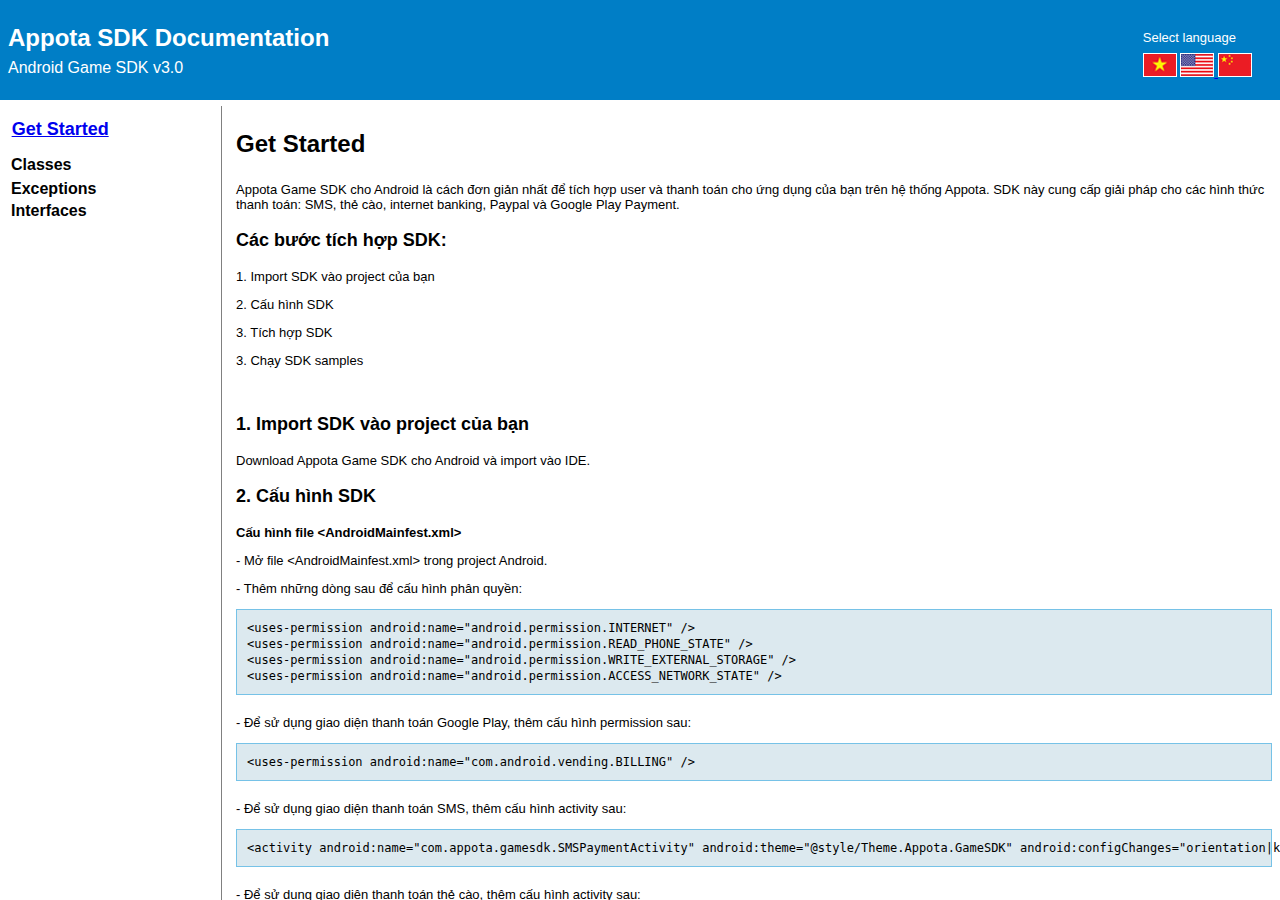
<file: docs/index.html>
﻿<!DOCTYPE html PUBLIC "-//W3C//DTD XHTML 1.0 Transitional//EN" "http://www.w3.org/TR/xhtml1/DTD/xhtml1-transitional.dtd">
<html xmlns="http://www.w3.org/1999/xhtml">

<head>
<meta content="text/html; charset=utf-8" http-equiv="Content-Type" />
<script>
window.location.href = "vn/index.html";
</script>
</head>

<body>

</body>

</html>
</file>
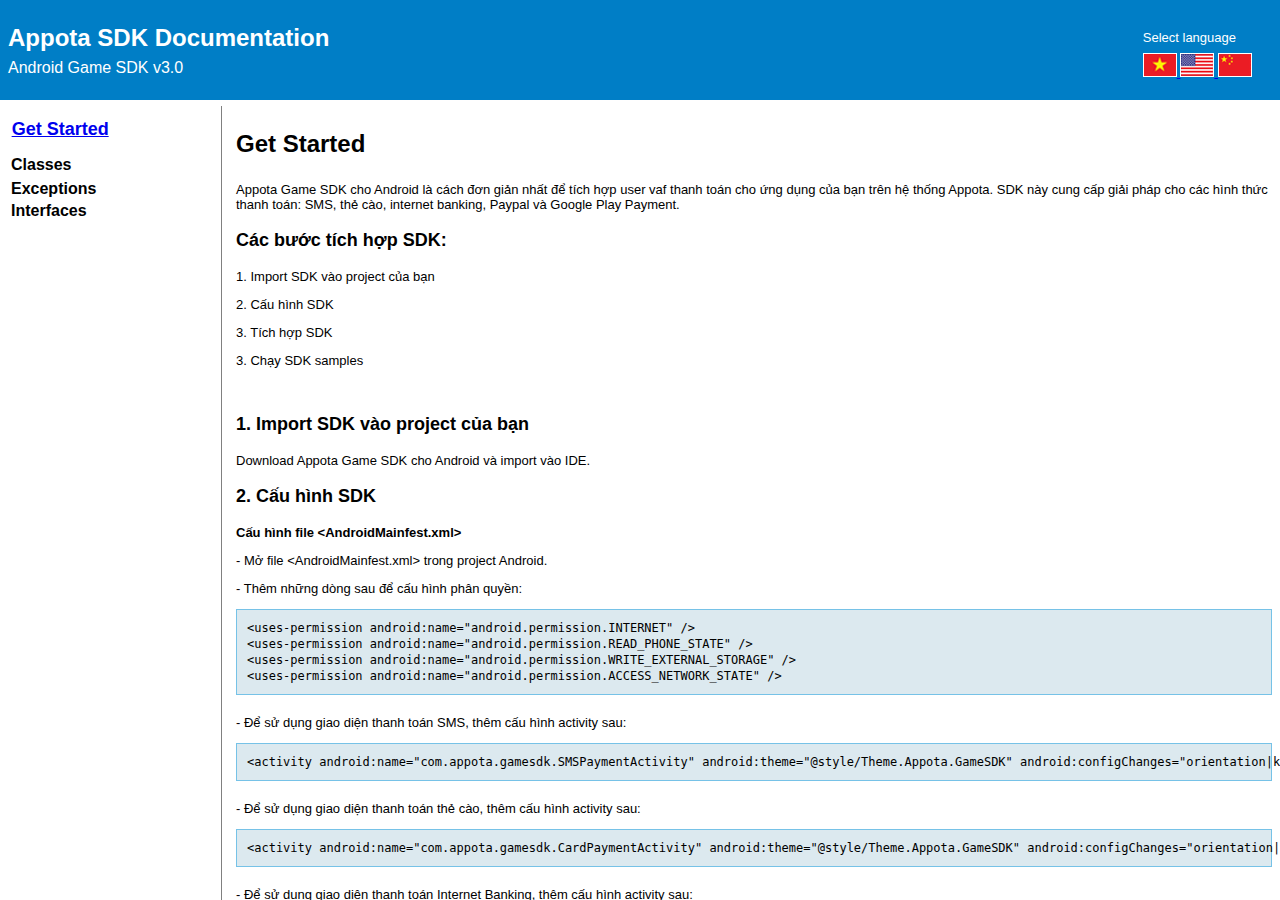
<file: docs/cn/index.html>
﻿<html>

<head>
<title>Appota Payment SDK</title>
</head>

<frameset rows="100,*">
	<frame name="banner" noresize="noresize" scrolling="no" src="Banner.html" frameborder="0">
	<frameset cols="222,*">
		<frame name="contents" src="Indexes.html" frameborder="0" style="border-right:thin gray solid;">
		<frame name="main" src="GetStarted.html" frameborder="0">
	</frameset>
	<noframes>
	<body>

	<p>This page uses frames, but your browser doesn't support them.</p>

	</body>
	</noframes>
</frameset>

</html>
</file>
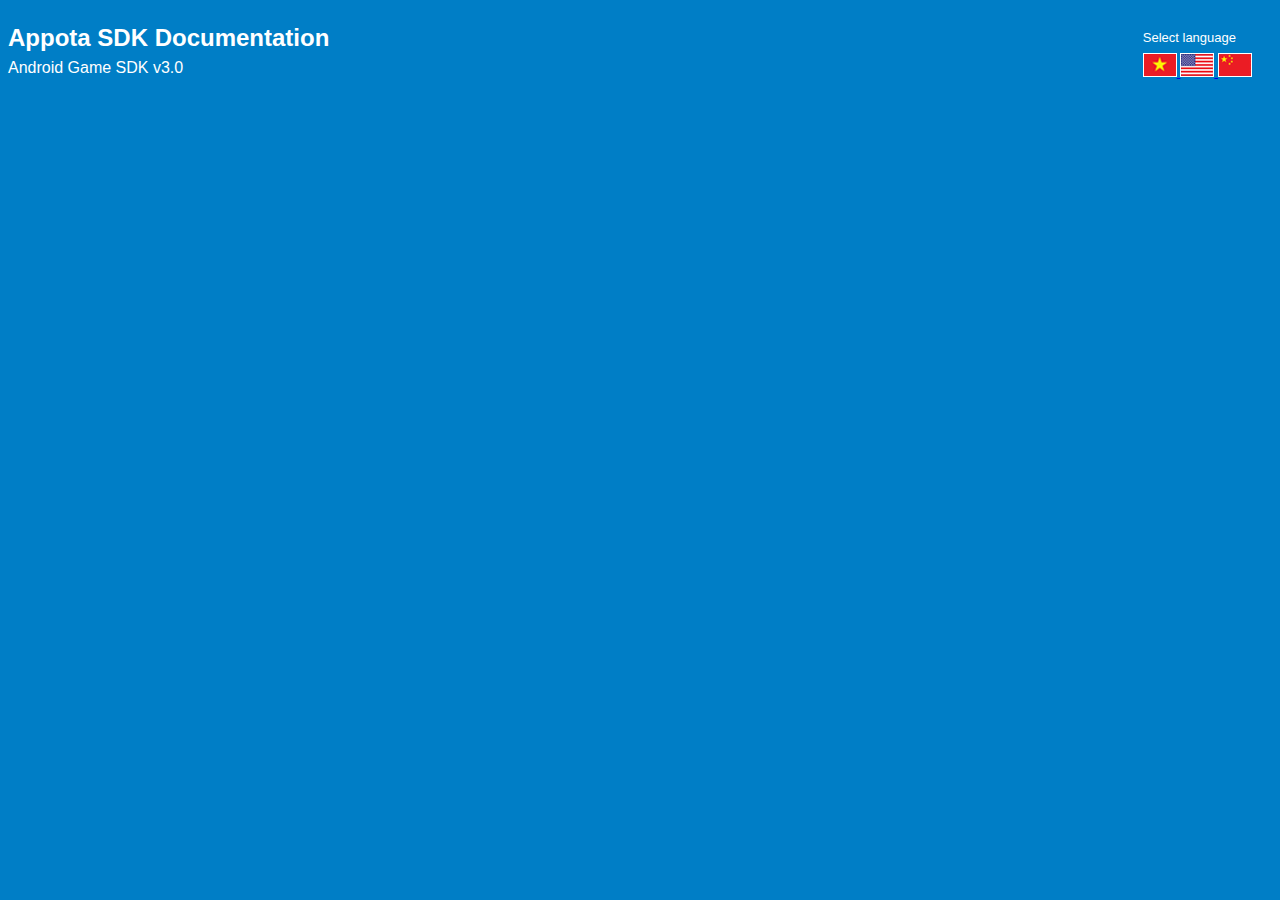
<file: docs/cn/Banner.html>
﻿<!DOCTYPE html PUBLIC "-//W3C//DTD XHTML 1.0 Transitional//EN" "http://www.w3.org/TR/xhtml1/DTD/xhtml1-transitional.dtd">
<html xmlns="http://www.w3.org/1999/xhtml">

<head>
<meta content="en-us" http-equiv="Content-Language" />
<meta content="text/html; charset=utf-8" http-equiv="Content-Type" />
<title>Appota Game SDK</title>
<style type="text/css">
.auto-style1 {
	font-size: x-large;
	color: #FFFFFF;
	margin-bottom: 7px;
}
.auto-style2 {
	font-size: medium;
	color: #FFFFFF;
	margin-top: 7px;
}
.auto-style3 {
	color: #FFFFFF;
}
</style>
<link href="../main.css" rel="stylesheet" type="text/css" />
</head>

<body style="background-color: #007ec6">

<p class="auto-style1" style="vertical-align: middle;"><strong>Appota SDK Documentation</strong></p>
<p class="auto-style2" style="vertical-align: middle;">Android Game SDK v3.0</p>

<div class="language">
	<span class="auto-style3">Select language</span><br/>
	<a href="../vn/index.html" target="_parent"><img class="flag" src="../images/flag_vn.png" alt="" /> </a>
	<a href="../en/index.html" target="_parent"><img class="flag" src="../images/flag_us.png" alt="" /> </a>
	<img class="flag" src="../images/flag_cn.png" alt="" />
</div>

</body>

</html>
</file>
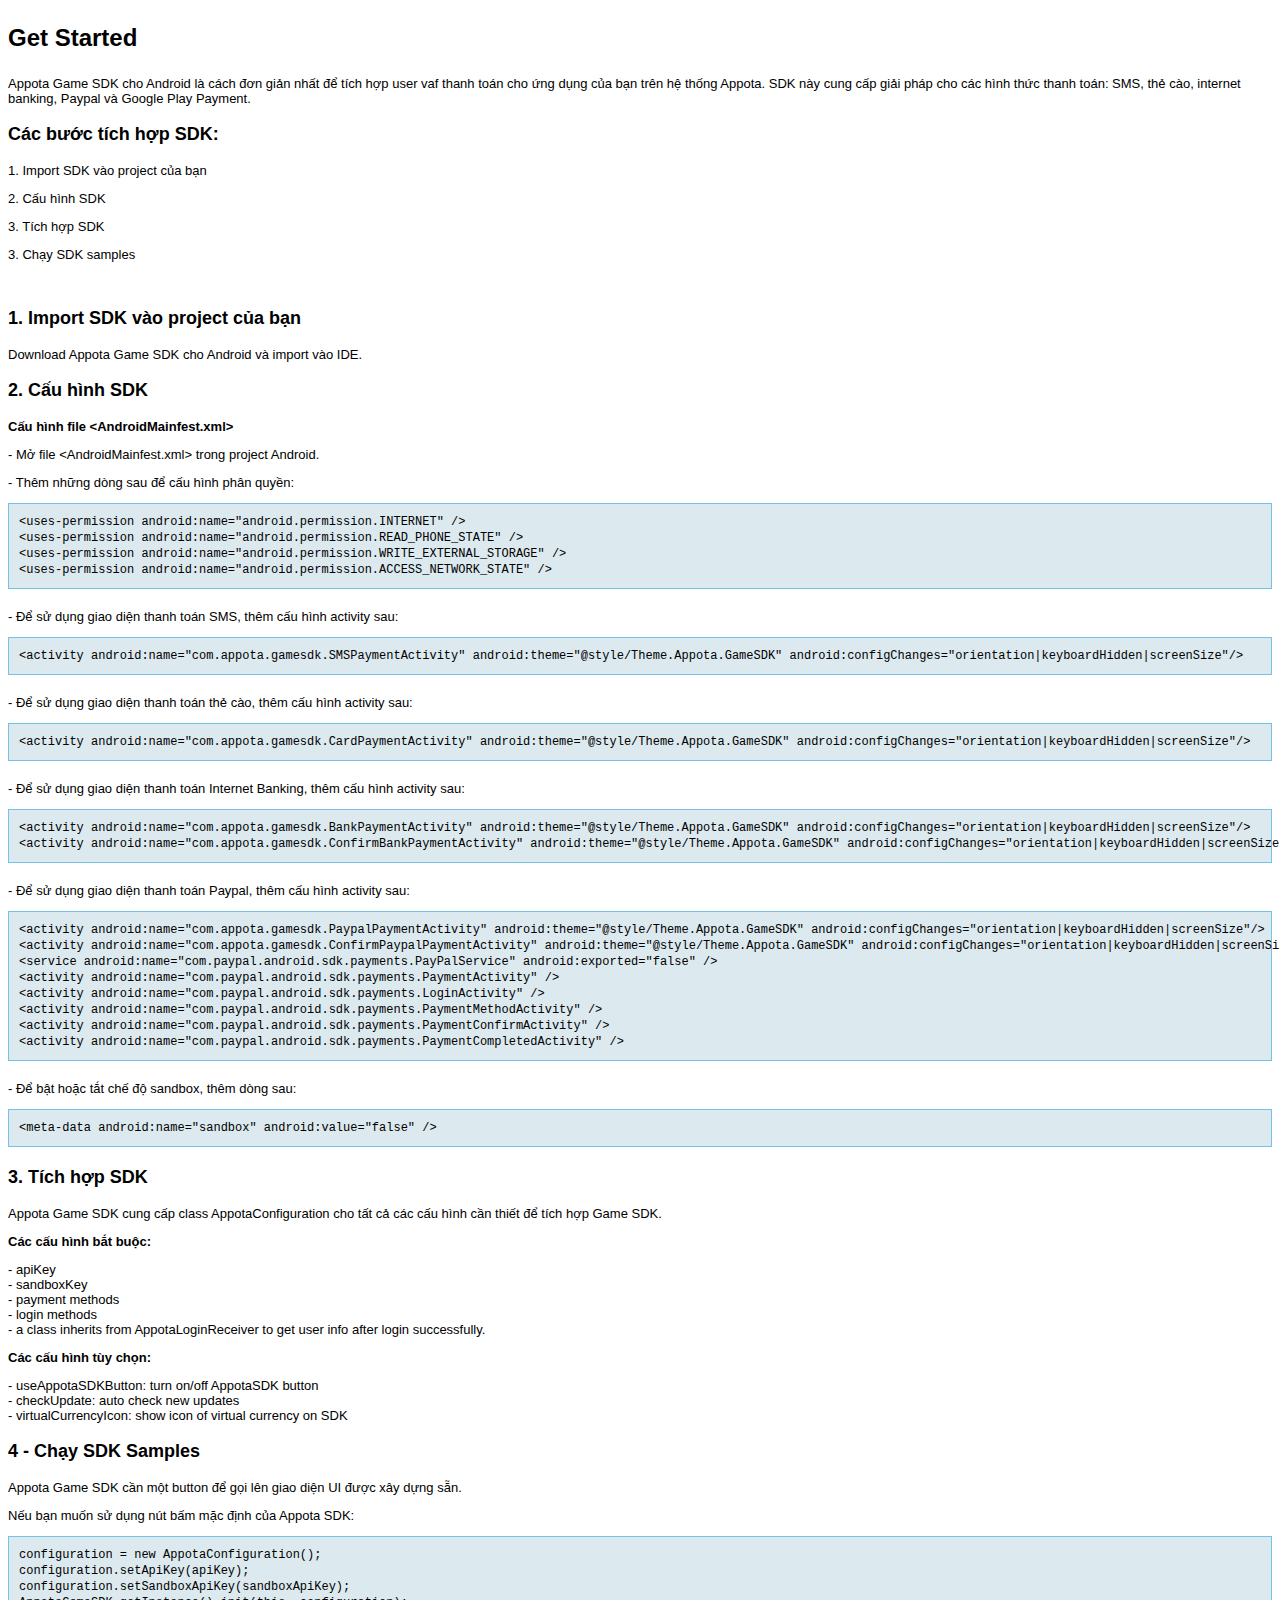
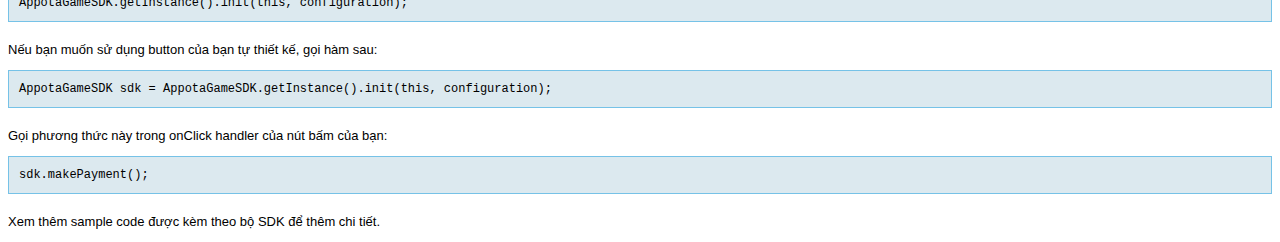
<file: docs/cn/GetStarted.html>
﻿<!DOCTYPE html PUBLIC "-//W3C//DTD XHTML 1.0 Transitional//EN" "http://www.w3.org/TR/xhtml1/DTD/xhtml1-transitional.dtd">
<html xmlns="http://www.w3.org/1999/xhtml">

<head>
<meta content="en-us" http-equiv="Content-Language" />
<meta content="text/html; charset=utf-8" http-equiv="Content-Type" />
<title>Android SDK - Get Started</title>
<style type="text/css">
.class_title {
	font-size: x-large;
}
.auto-style1 {
	font-size: large;
}
</style>
<link href="../main.css" rel="stylesheet" type="text/css" />
<link href="../code.css" rel="stylesheet" type="text/css" />
<script src="../rainbow.min.js"></script>
</head>

<body>

<p class="class_title"><strong>Get Started</strong></p>
<p>Appota Game SDK cho Android là cách đơn giản nhất để tích hợp user vaf thanh toán 
cho ứng dụng của bạn trên hệ thống Appota. SDK này cung cấp giải pháp cho các 
hình thức thanh toán: SMS, thẻ cào, internet banking, Paypal và Google Play 
Payment.</p>
<p class="auto-style1"><strong>Các bước tích hợp SDK:</strong></p>
<p>1. Import SDK vào project của bạn</p>
<p>2. Cấu hình SDK</p>
<p>3. Tích hợp SDK</p>
<p>3. Chạy SDK samples</p>
<p>&nbsp;</p>
<p class="auto-style1"><strong>1. Import SDK vào project của bạn</strong></p>
<p>Download Appota Game SDK cho Android và import vào IDE.</p>
<p class="auto-style1"><strong>2. Cấu hình SDK</strong></p>
<p><strong>Cấu hình file &lt;AndroidMainfest.xml&gt;</strong></p>
<p>- Mở file &lt;AndroidMainfest.xml&gt; trong project Android.</p>
<p>- Thêm những dòng sau để cấu hình phân quyền:</p>
<pre>&lt;uses-permission android:name="android.permission.INTERNET" /&gt;
&lt;uses-permission android:name="android.permission.READ_PHONE_STATE" /&gt;
&lt;uses-permission android:name="android.permission.WRITE_EXTERNAL_STORAGE" /&gt;
&lt;uses-permission android:name="android.permission.ACCESS_NETWORK_STATE" /&gt;</pre>
<p>- Để sử dụng giao diện thanh toán SMS, thêm cấu hình activity sau:</p>
<pre>&lt;activity android:name="com.appota.gamesdk.SMSPaymentActivity" android:theme="@style/Theme.Appota.GameSDK" android:configChanges="orientation|keyboardHidden|screenSize"/&gt;</pre>
<p>- Để sử dụng giao diện thanh toán thẻ cào, thêm cấu hình activity sau:</p>
<pre>&lt;activity android:name="com.appota.gamesdk.CardPaymentActivity" android:theme="@style/Theme.Appota.GameSDK" android:configChanges="orientation|keyboardHidden|screenSize"/&gt;</pre>
<p>- Để sử dụng giao diện thanh toán Internet Banking, thêm cấu hình activity 
sau:</p>
<pre>&lt;activity android:name="com.appota.gamesdk.BankPaymentActivity" android:theme="@style/Theme.Appota.GameSDK" android:configChanges="orientation|keyboardHidden|screenSize"/&gt;
&lt;activity android:name="com.appota.gamesdk.ConfirmBankPaymentActivity" android:theme="@style/Theme.Appota.GameSDK" android:configChanges="orientation|keyboardHidden|screenSize"/&gt;</pre>
<p>- Để sử dụng giao diện thanh toán Paypal, thêm cấu hình activity sau:</p>
<pre>&lt;activity android:name="com.appota.gamesdk.PaypalPaymentActivity" android:theme="@style/Theme.Appota.GameSDK" android:configChanges="orientation|keyboardHidden|screenSize"/&gt;
&lt;activity android:name="com.appota.gamesdk.ConfirmPaypalPaymentActivity" android:theme="@style/Theme.Appota.GameSDK" android:configChanges="orientation|keyboardHidden|screenSize"/&gt;
&lt;service android:name="com.paypal.android.sdk.payments.PayPalService" android:exported="false" /&gt;
&lt;activity android:name="com.paypal.android.sdk.payments.PaymentActivity" /&gt;
&lt;activity android:name="com.paypal.android.sdk.payments.LoginActivity" /&gt;
&lt;activity android:name="com.paypal.android.sdk.payments.PaymentMethodActivity" /&gt;
&lt;activity android:name="com.paypal.android.sdk.payments.PaymentConfirmActivity" /&gt;
&lt;activity android:name="com.paypal.android.sdk.payments.PaymentCompletedActivity" /&gt;</pre>
<p>- Để bật hoặc tắt chế độ sandbox, thêm dòng sau:</p>
<pre>&lt;meta-data android:name="sandbox" android:value="false" /&gt;</pre>

<p class="auto-style1"><strong>3. Tích hợp SDK</strong></p>
<p>Appota Game SDK cung cấp class AppotaConfiguration cho tất cả các cấu hình 
cần thiết để tích hợp Game SDK.</p>
<p><strong>Các cấu hình bắt buộc:</strong></p>
<p>- apiKey<br />
- sandboxKey<br />
- payment methods<br />
- login methods<br />
- a class inherits from AppotaLoginReceiver to get user info after login 
successfully.</p>
<p><strong>Các cấu hình tùy chọn:</strong></p>
<p>- useAppotaSDKButton: turn on/off AppotaSDK button<br />
- checkUpdate: auto check new updates<br />
- virtualCurrencyIcon: show icon of virtual currency on SDK</p>
<p class="auto-style1"><strong>4 - Chạy SDK Samples</strong></p>
<p>Appota Game SDK cần một button để gọi lên giao diện UI được xây dựng sẵn.</p>
<p>Nếu bạn muốn sử dụng nút bấm mặc định của Appota SDK:</p>
<pre>configuration = new AppotaConfiguration();
configuration.setApiKey(apiKey);
configuration.setSandboxApiKey(sandboxApiKey);
AppotaGameSDK.getInstance().init(this, configuration);</pre>

<p>Nếu bạn muốn sử dụng button của bạn tự thiết kế, gọi hàm sau:</p>
<pre>AppotaGameSDK sdk = AppotaGameSDK.getInstance().init(this, configuration);</pre>
<p>Gọi phương thức này trong onClick handler của nút bấm của bạn:</p>
<pre>sdk.makePayment();</pre>
<p>Xem thêm sample code được kèm theo bộ SDK để thêm chi tiết.</p>
</body>

</html>
</file>
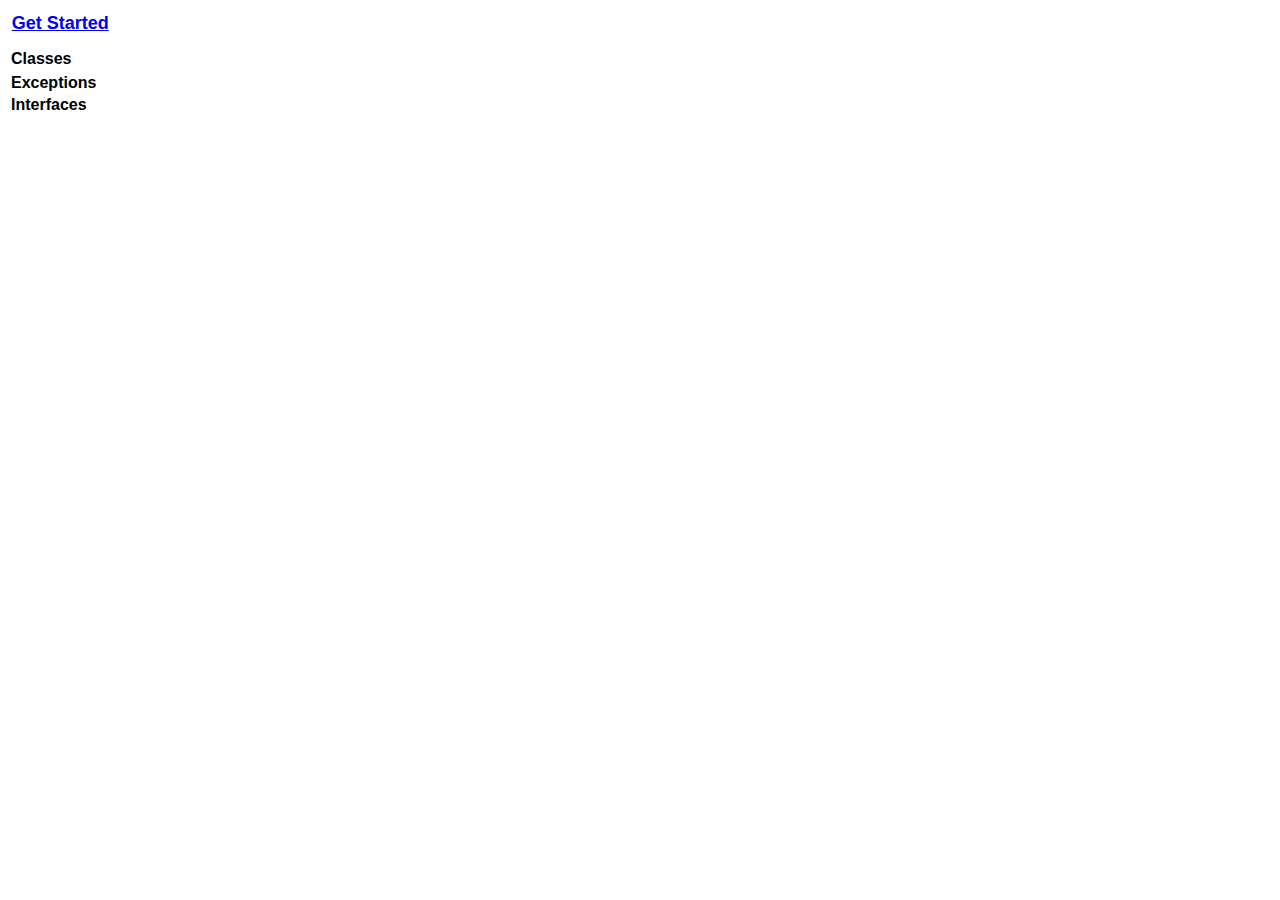
<file: docs/cn/Indexes.html>
﻿<!DOCTYPE html PUBLIC "-//W3C//DTD XHTML 1.0 Transitional//EN" "http://www.w3.org/TR/xhtml1/DTD/xhtml1-transitional.dtd">
<html xmlns="http://www.w3.org/1999/xhtml">

<head>
<meta content="en-us" http-equiv="Content-Language" />
<meta content="text/html; charset=utf-8" http-equiv="Content-Type" />
<title>Classes</title>
<style type="text/css">
.auto-style1 {
	font-size: large;
}
.auto-style2 {
	font-size: medium;
}
</style>
<link href="../main.css" rel="stylesheet" type="text/css" />
</head>

<body>

<p><strong>&nbsp;<span class="auto-style1"><a href="GetStarted.html" target="main">Get 
Started</a></span></strong></p>

<table style="width: 90%" border="0">
	<tr>
		<td style="width: 30%" class="auto-style2"><strong>Classes</strong></td>
	</tr>
	</table>

<table style="width: 90%" border="0">
	<tr>
		<td style="width: 30%" class="auto-style2"><strong>Exceptions</strong></td>
	</tr>
	<tr>
		<td style="width: 30%" class="auto-style2">
		<strong>Interfaces</strong></td>
	</tr>
</table>

</body>

</html>
</file>
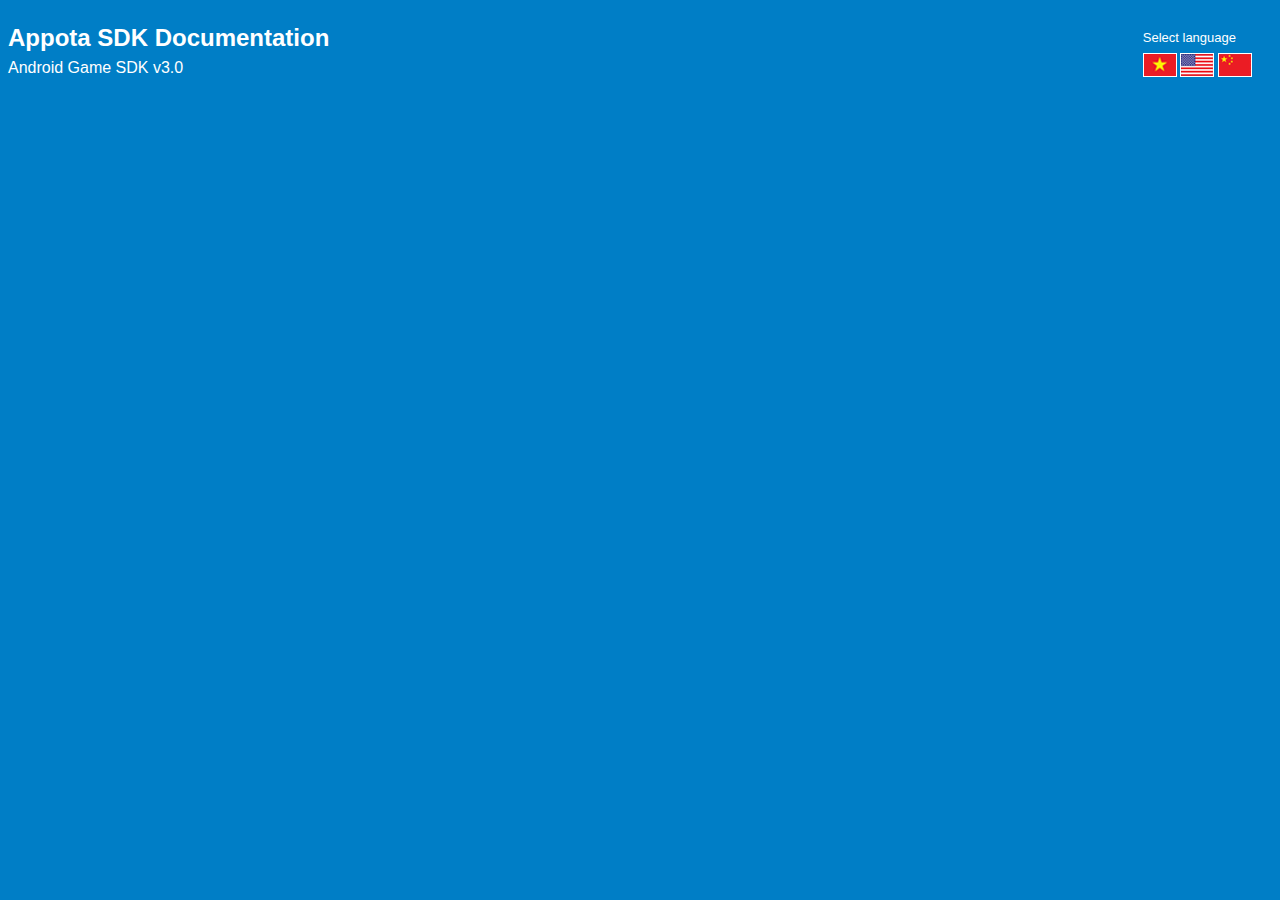
<file: docs/en/Banner.html>
﻿<!DOCTYPE html PUBLIC "-//W3C//DTD XHTML 1.0 Transitional//EN" "http://www.w3.org/TR/xhtml1/DTD/xhtml1-transitional.dtd">
<html xmlns="http://www.w3.org/1999/xhtml">

<head>
<meta content="en-us" http-equiv="Content-Language" />
<meta content="text/html; charset=utf-8" http-equiv="Content-Type" />
<title>Appota Game SDK</title>
<style type="text/css">
.auto-style1 {
	font-size: x-large;
	color: #FFFFFF;
	margin-bottom: 7px;
}
.auto-style2 {
	font-size: medium;
	color: #FFFFFF;
	margin-top: 7px;
}
.auto-style3 {
	color: #FFFFFF;
}
</style>
<link href="../main.css" rel="stylesheet" type="text/css" />
</head>

<body style="background-color: #007ec6">

<p class="auto-style1" style="vertical-align: middle;"><strong>Appota SDK Documentation</strong></p>
<p class="auto-style2" style="vertical-align: middle;">Android Game SDK v3.0</p>

<div class="language">
	<span class="auto-style3">Select language</span><br/>
	<a href="../en/index.html" target="_parent"><img class="flag" src="../images/flag_vn.png" alt="" /></a>
	<img class="flag" src="../images/flag_us.png" alt="" />
	<a href="../cn/index.html" target="_parent"><img class="flag" src="../images/flag_cn.png" alt="" /></a>
</div>

</body>

</html>
</file>
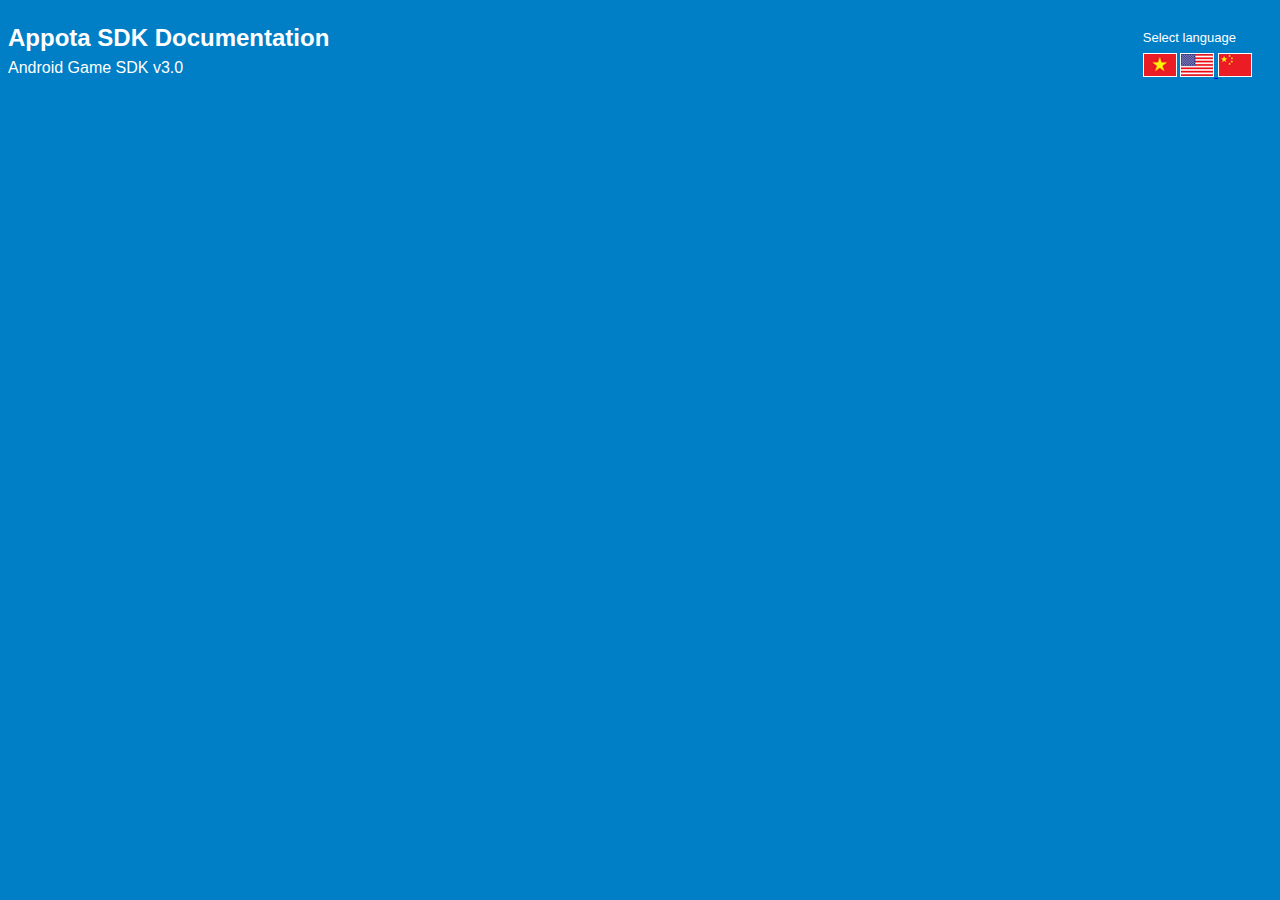
<file: docs/vn/Banner.html>
﻿<!DOCTYPE html PUBLIC "-//W3C//DTD XHTML 1.0 Transitional//EN" "http://www.w3.org/TR/xhtml1/DTD/xhtml1-transitional.dtd">
<html xmlns="http://www.w3.org/1999/xhtml">

<head>
<meta content="en-us" http-equiv="Content-Language" />
<meta content="text/html; charset=utf-8" http-equiv="Content-Type" />
<title>Appota Game SDK</title>
<style type="text/css">
.auto-style1 {
	font-size: x-large;
	color: #FFFFFF;
	margin-bottom: 7px;
}
.auto-style2 {
	font-size: medium;
	color: #FFFFFF;
	margin-top: 7px;
}
.auto-style3 {
	color: #FFFFFF;
}
</style>
<link href="../main.css" rel="stylesheet" type="text/css" />
</head>

<body style="background-color: #007ec6">

<p class="auto-style1" style="vertical-align: middle;"><strong>Appota SDK Documentation</strong></p>
<p class="auto-style2" style="vertical-align: middle;">Android Game SDK v3.0</p>

<div class="language">
	<span class="auto-style3">Select language</span><br/>
	<img class="flag" src="../images/flag_vn.png" alt="" />
	<a href="../en/index.html" target="_parent"><img class="flag" src="../images/flag_us.png" alt="" /> </a>
	<a href="../cn/index.html" target="_parent"><img class="flag" src="../images/flag_cn.png" alt="" /></a>
</div>

</body>

</html>
</file>
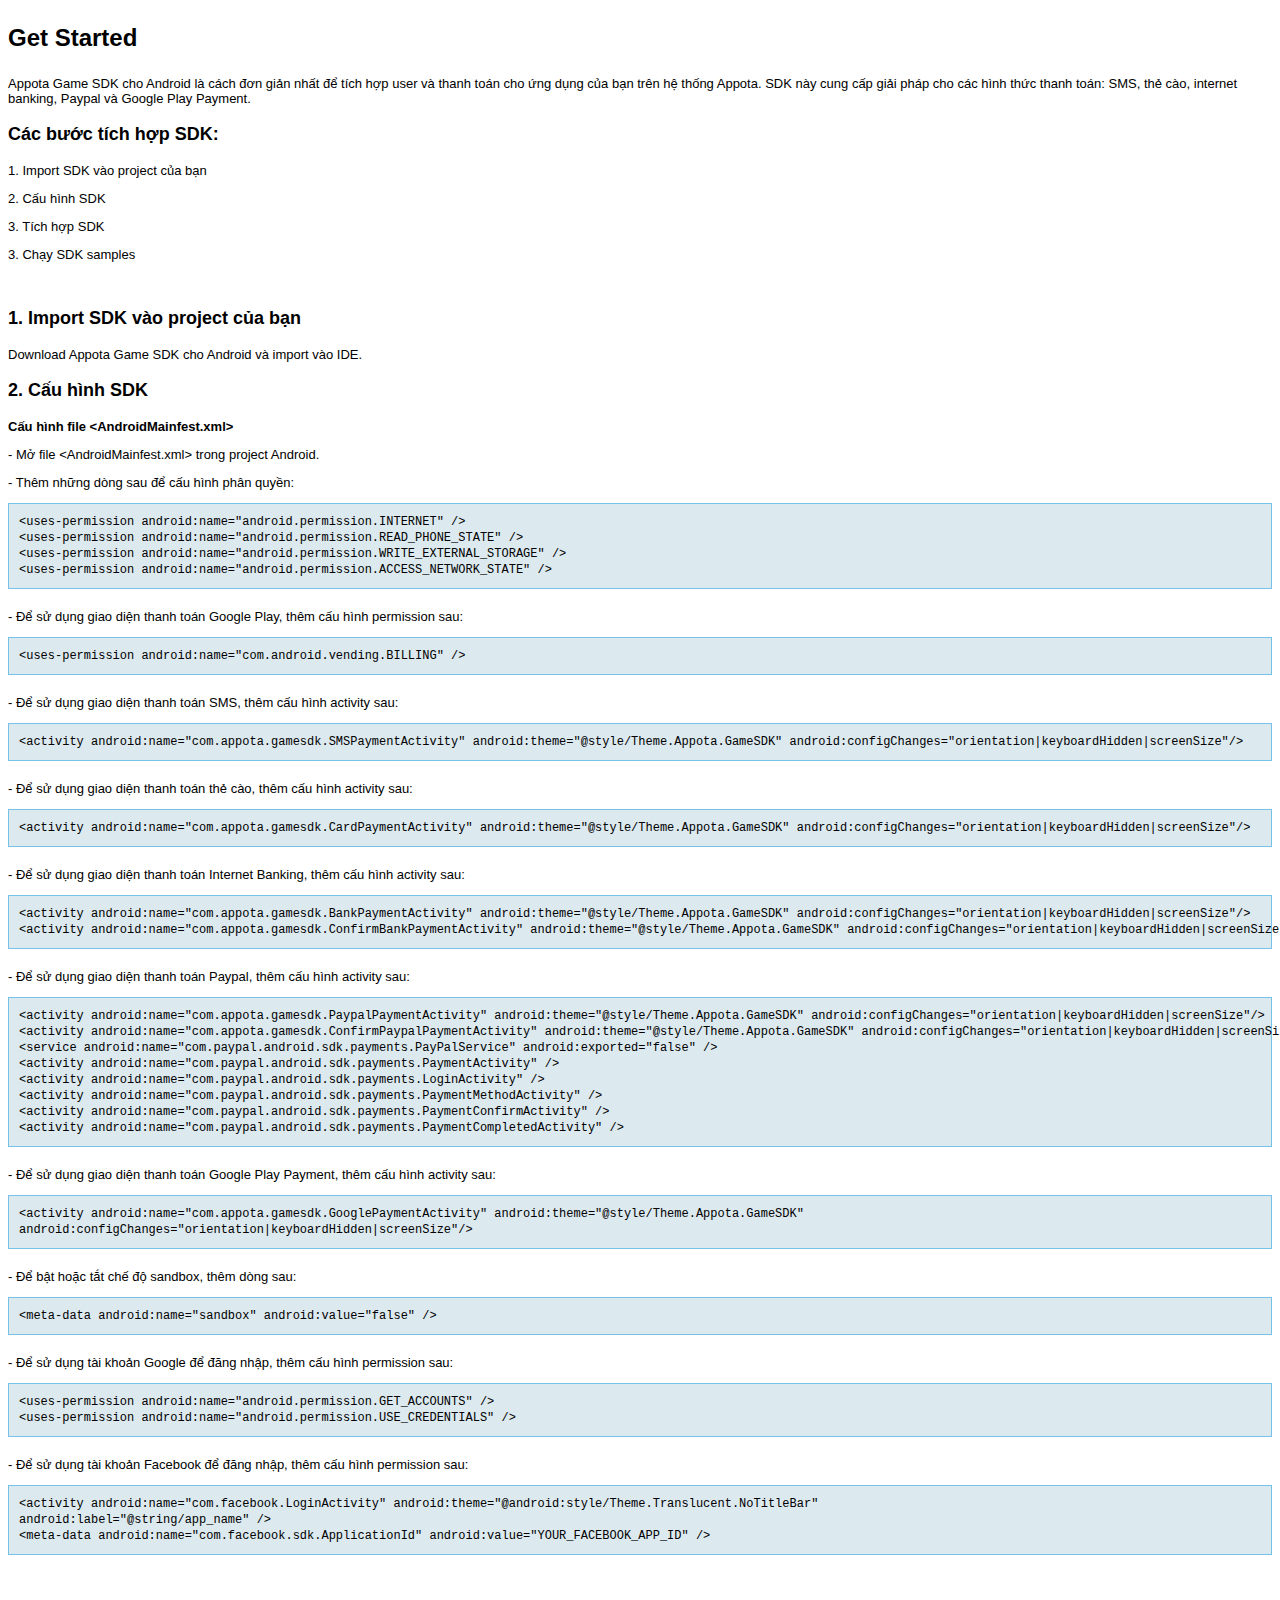
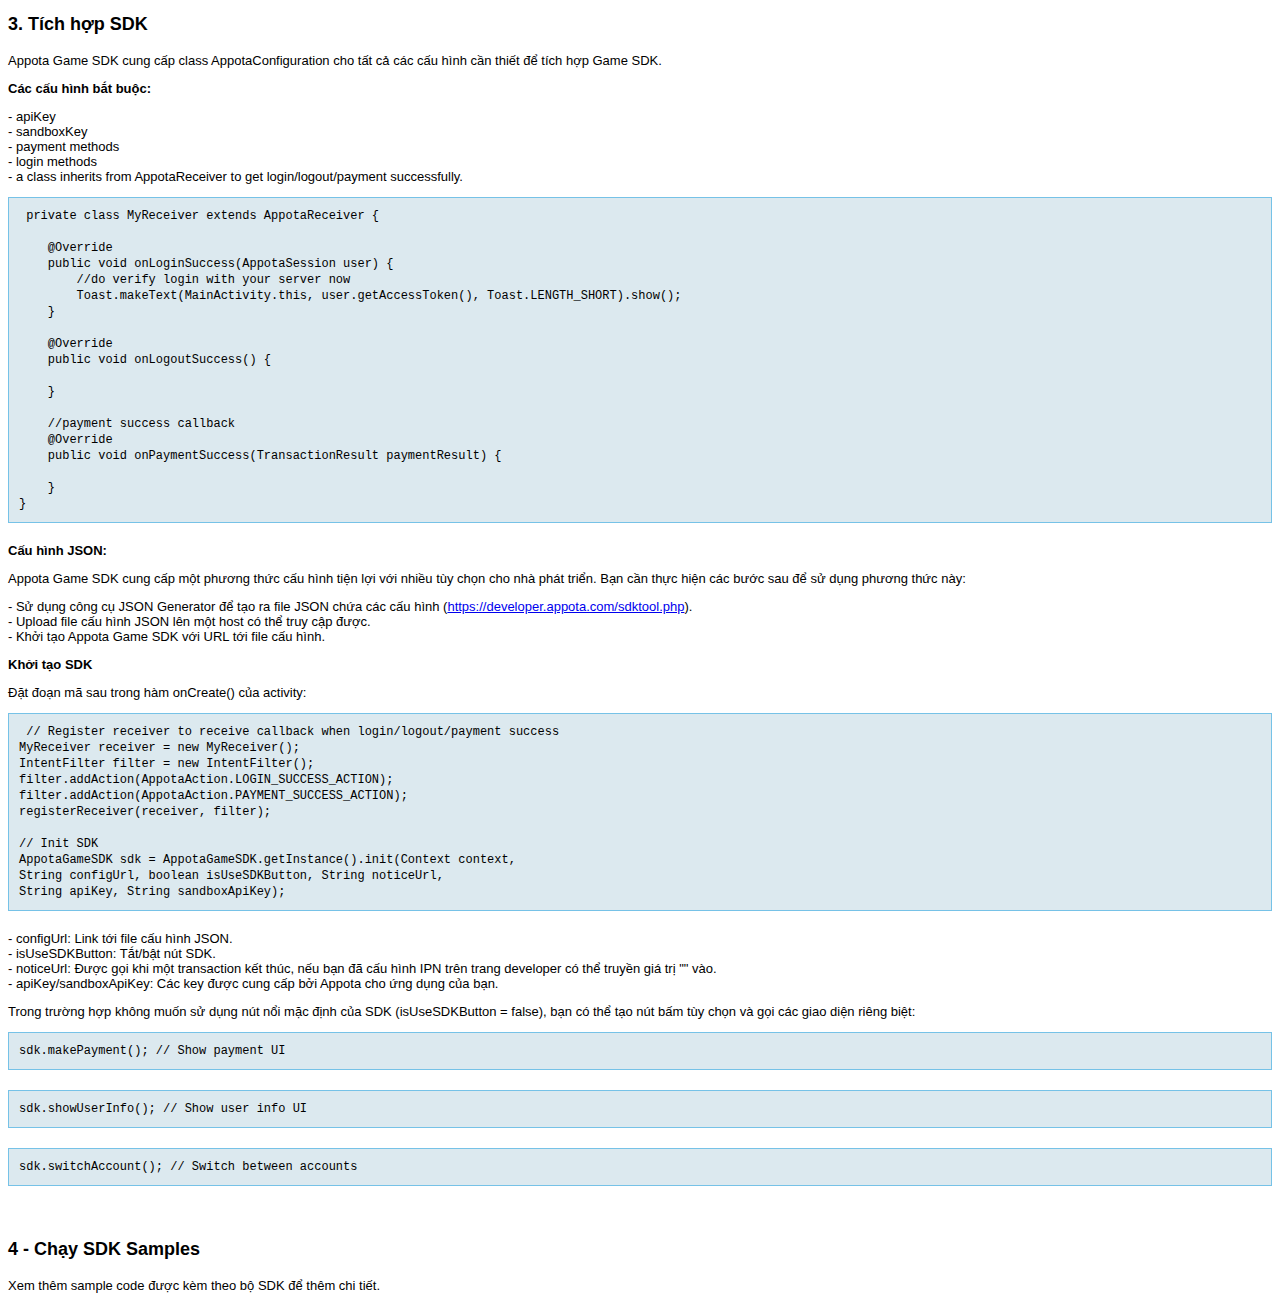
<file: docs/vn/GetStarted.html>
﻿<!DOCTYPE html PUBLIC "-//W3C//DTD XHTML 1.0 Transitional//EN" "http://www.w3.org/TR/xhtml1/DTD/xhtml1-transitional.dtd">
<html xmlns="http://www.w3.org/1999/xhtml">

<head>
<meta content="en-us" http-equiv="Content-Language" />
<meta content="text/html; charset=utf-8" http-equiv="Content-Type" />
<title>Android SDK - Get Started</title>
<style type="text/css">
.class_title {
	font-size: x-large;
}
.auto-style1 {
	font-size: large;
}
</style>
<link href="../main.css" rel="stylesheet" type="text/css" />
<link href="../code.css" rel="stylesheet" type="text/css" />
<script src="../rainbow.min.js"></script>
</head>

<body>

<p class="class_title"><strong>Get Started</strong></p>
<p>Appota Game SDK cho Android là cách đơn giản nhất để tích hợp user và thanh toán 
cho ứng dụng của bạn trên hệ thống Appota. SDK này cung cấp giải pháp cho các 
hình thức thanh toán: SMS, thẻ cào, internet banking, Paypal và Google Play 
Payment.</p>
<p class="auto-style1"><strong>Các bước tích hợp SDK:</strong></p>
<p>1. Import SDK vào project của bạn</p>
<p>2. Cấu hình SDK</p>
<p>3. Tích hợp SDK</p>
<p>3. Chạy SDK samples</p>
<p>&nbsp;</p>
<p class="auto-style1"><strong>1. Import SDK vào project của bạn</strong></p>
<p>Download Appota Game SDK cho Android và import vào IDE.</p>
<p class="auto-style1"><strong>2. Cấu hình SDK</strong></p>
<p><strong>Cấu hình file &lt;AndroidMainfest.xml&gt;</strong></p>
<p>- Mở file &lt;AndroidMainfest.xml&gt; trong project Android.</p>
<p>- Thêm những dòng sau để cấu hình phân quyền:</p>
<pre>&lt;uses-permission android:name="android.permission.INTERNET" /&gt;
&lt;uses-permission android:name="android.permission.READ_PHONE_STATE" /&gt;
&lt;uses-permission android:name="android.permission.WRITE_EXTERNAL_STORAGE" /&gt;
&lt;uses-permission android:name="android.permission.ACCESS_NETWORK_STATE" /&gt;</pre>
<p>- Để sử dụng giao diện thanh toán Google Play, thêm cấu hình permission sau:</p>
<pre>&lt;uses-permission android:name="com.android.vending.BILLING" /&gt;</pre>
<p>- Để sử dụng giao diện thanh toán SMS, thêm cấu hình activity sau:</p>
<pre>&lt;activity android:name="com.appota.gamesdk.SMSPaymentActivity" android:theme="@style/Theme.Appota.GameSDK" android:configChanges="orientation|keyboardHidden|screenSize"/&gt;</pre>
<p>- Để sử dụng giao diện thanh toán thẻ cào, thêm cấu hình activity sau:</p>
<pre>&lt;activity android:name="com.appota.gamesdk.CardPaymentActivity" android:theme="@style/Theme.Appota.GameSDK" android:configChanges="orientation|keyboardHidden|screenSize"/&gt;</pre>
<p>- Để sử dụng giao diện thanh toán Internet Banking, thêm cấu hình activity 
sau:</p>
<pre>&lt;activity android:name="com.appota.gamesdk.BankPaymentActivity" android:theme="@style/Theme.Appota.GameSDK" android:configChanges="orientation|keyboardHidden|screenSize"/&gt;
&lt;activity android:name="com.appota.gamesdk.ConfirmBankPaymentActivity" android:theme="@style/Theme.Appota.GameSDK" android:configChanges="orientation|keyboardHidden|screenSize"/&gt;</pre>
<p>- Để sử dụng giao diện thanh toán Paypal, thêm cấu hình activity sau:</p>
<pre>&lt;activity android:name="com.appota.gamesdk.PaypalPaymentActivity" android:theme="@style/Theme.Appota.GameSDK" android:configChanges="orientation|keyboardHidden|screenSize"/&gt;
&lt;activity android:name="com.appota.gamesdk.ConfirmPaypalPaymentActivity" android:theme="@style/Theme.Appota.GameSDK" android:configChanges="orientation|keyboardHidden|screenSize"/&gt;
&lt;service android:name="com.paypal.android.sdk.payments.PayPalService" android:exported="false" /&gt;
&lt;activity android:name="com.paypal.android.sdk.payments.PaymentActivity" /&gt;
&lt;activity android:name="com.paypal.android.sdk.payments.LoginActivity" /&gt;
&lt;activity android:name="com.paypal.android.sdk.payments.PaymentMethodActivity" /&gt;
&lt;activity android:name="com.paypal.android.sdk.payments.PaymentConfirmActivity" /&gt;
&lt;activity android:name="com.paypal.android.sdk.payments.PaymentCompletedActivity" /&gt;</pre>
<p>- Để sử dụng giao diện thanh toán Google Play Payment, thêm cấu hình activity 
sau:</p>
<pre>&lt;activity android:name="com.appota.gamesdk.GooglePaymentActivity" android:theme="@style/Theme.Appota.GameSDK" 
android:configChanges="orientation|keyboardHidden|screenSize"/&gt;</pre>
<p>- Để bật hoặc tắt chế độ sandbox, thêm dòng sau:</p>
<pre>&lt;meta-data android:name="sandbox" android:value="false" /&gt;</pre>
<p>- Để sử dụng tài khoản Google để đăng nhập, thêm cấu hình permission sau:</p>
<pre>&lt;uses-permission android:name="android.permission.GET_ACCOUNTS" /&gt;
&lt;uses-permission android:name="android.permission.USE_CREDENTIALS" /&gt;</pre>

<p>- Để sử dụng tài khoản Facebook để đăng nhập, thêm cấu hình permission sau:</p>
<pre>&lt;activity android:name="com.facebook.LoginActivity" android:theme="@android:style/Theme.Translucent.NoTitleBar"
android:label="@string/app_name" /&gt;
&lt;meta-data android:name="com.facebook.sdk.ApplicationId" android:value="YOUR_FACEBOOK_APP_ID" /&gt;</pre>

<p class="auto-style1">&nbsp;</p>
<p class="auto-style1"><strong>3. Tích hợp SDK</strong></p>
<p>Appota Game SDK cung cấp class AppotaConfiguration cho tất cả các cấu hình 
cần thiết để tích hợp Game SDK.</p>
<p><strong>Các cấu hình bắt buộc:</strong></p>
<p>- apiKey<br />
- sandboxKey<br />
- payment methods<br />
- login methods<br />
- a class inherits from AppotaReceiver to get login/logout/payment 
successfully.</p>
<pre> private class MyReceiver extends AppotaReceiver {

    @Override
    public void onLoginSuccess(AppotaSession user) {
        //do verify login with your server now
        Toast.makeText(MainActivity.this, user.getAccessToken(), Toast.LENGTH_SHORT).show();
    }

    @Override
    public void onLogoutSuccess() {

    }

    //payment success callback
    @Override
    public void onPaymentSuccess(TransactionResult paymentResult) {

    }
} </pre>

<p><strong>Cấu hình JSON:</strong></p>
<p>Appota Game SDK cung cấp một phương thức cấu hình tiện lợi với nhiều tùy chọn 
cho nhà phát triển. Bạn cần thực hiện các bước sau để sử dụng phương thức này:</p>
<p>- Sử dụng công cụ JSON Generator để tạo ra file JSON chứa các cấu hình (<a href="https://developer.appota.com/sdktool.php">https://developer.appota.com/sdktool.php</a>).<br />
- Upload file cấu hình JSON lên một host có thể truy cập được.<br />
- Khởi tạo Appota Game SDK với URL tới file cấu hình.</p>
<p><strong>Khởi tạo SDK</strong></p>
<p>Đặt đoạn mã sau trong hàm onCreate() của activity:</p>
<pre> // Register receiver to receive callback when login/logout/payment success
MyReceiver receiver = new MyReceiver();
IntentFilter filter = new IntentFilter();
filter.addAction(AppotaAction.LOGIN_SUCCESS_ACTION);
filter.addAction(AppotaAction.PAYMENT_SUCCESS_ACTION);
registerReceiver(receiver, filter);

// Init SDK
AppotaGameSDK sdk = AppotaGameSDK.getInstance().init(Context context, 
String configUrl, boolean isUseSDKButton, String noticeUrl, 
String apiKey, String sandboxApiKey);</pre>

<p>- configUrl: Link tới file cấu hình JSON.<br />
- isUseSDKButton: Tắt/bật nút SDK.<br />
- noticeUrl: Được gọi khi một transaction kết thúc, nếu bạn đã cấu hình IPN trên 
trang developer có thể truyền giá trị "" vào.<br />
- apiKey/sandboxApiKey: Các key được cung cấp bởi Appota cho ứng dụng của bạn.</p>
<p>Trong trường hợp không muốn sử dụng nút nổi mặc định của SDK (isUseSDKButton 
= false), bạn có thể tạo nút bấm tùy chọn và gọi các giao diện riêng biệt:</p>
<pre>sdk.makePayment(); // Show payment UI</pre>
<pre>sdk.showUserInfo(); // Show user info UI</pre>
<pre>sdk.switchAccount(); // Switch between accounts</pre>
<p>&nbsp;</p>
<p class="auto-style1"><strong>4 - Chạy SDK Samples</strong></p>
<p>Xem thêm sample code được kèm theo bộ SDK để thêm chi tiết.</p>
</body>

</html>
</file>
<file: docs/main.css>
﻿body {
	font-family: Tahoma, sans-serif;
	font-size: small;
}

table.gridtable {
	color:#333333;
	border-width: 1px;
	border-color: #666666;
	border-collapse: collapse;
}
table.gridtable th {
	border-width: 1px;
	padding: 8px;
	border-style: solid;
	border-color: #666666;
	background-color: #dedede;
}
table.gridtable td {
	border-width: 1px;
	padding: 8px;
	border-style: solid;
	border-color: #666666;
	background-color: #ffffff;
}
p.method_detail {
	background-color: #CCCCFF;
	padding: 5px;
}
p.code {
	padding: 10px;
	background-color: #CCCCFF;
	font-family:"Courier New", Courier, monospace;
}

.language {
	float:right;
	margin-top: -70px;
	margin-right: 20px;
	line-height: 30px;
}

.flag {
	border: 1px solid white;
}

.flag .active {
	border: 1px solid red;
}
</file>
<file: docs/code.css>
/**
 * Tricolore theme
 *
 * @author Jean Nicolas
 * @version 1.0.1
 */
pre {
    background: #dce9ef;
    word-wrap: break-word;
    margin: 0px;
    padding: 10px;
    color: #000;
    font-size: 12px;
    margin-bottom: 20px;
	line-height: 16px;
	border: 1px solid #76c2e7;
}

pre, code {
    font-family: 'Monaco', 'Consolas', monospace;
}

pre .comment {
    color: #7E7E7E;
	font-style: italic;
}

pre .constant {
    color: #18838A;
	font-weight: bold;
}

pre .storage {
    color: #0000A1;
}

pre .string {
    color: #8E0022;
}

pre .keyword, pre .selector {
    color: #0000A1;
	font-weight: bold;
}

pre .inherited-class {
    font-style: italic;
}

pre .entity {
    color: #3E853F;
}

pre .support {
    color: #192140;
}

pre .variable.global, pre .variable.class, pre .variable.instance {
    color: #3E853F;
}
</file>
